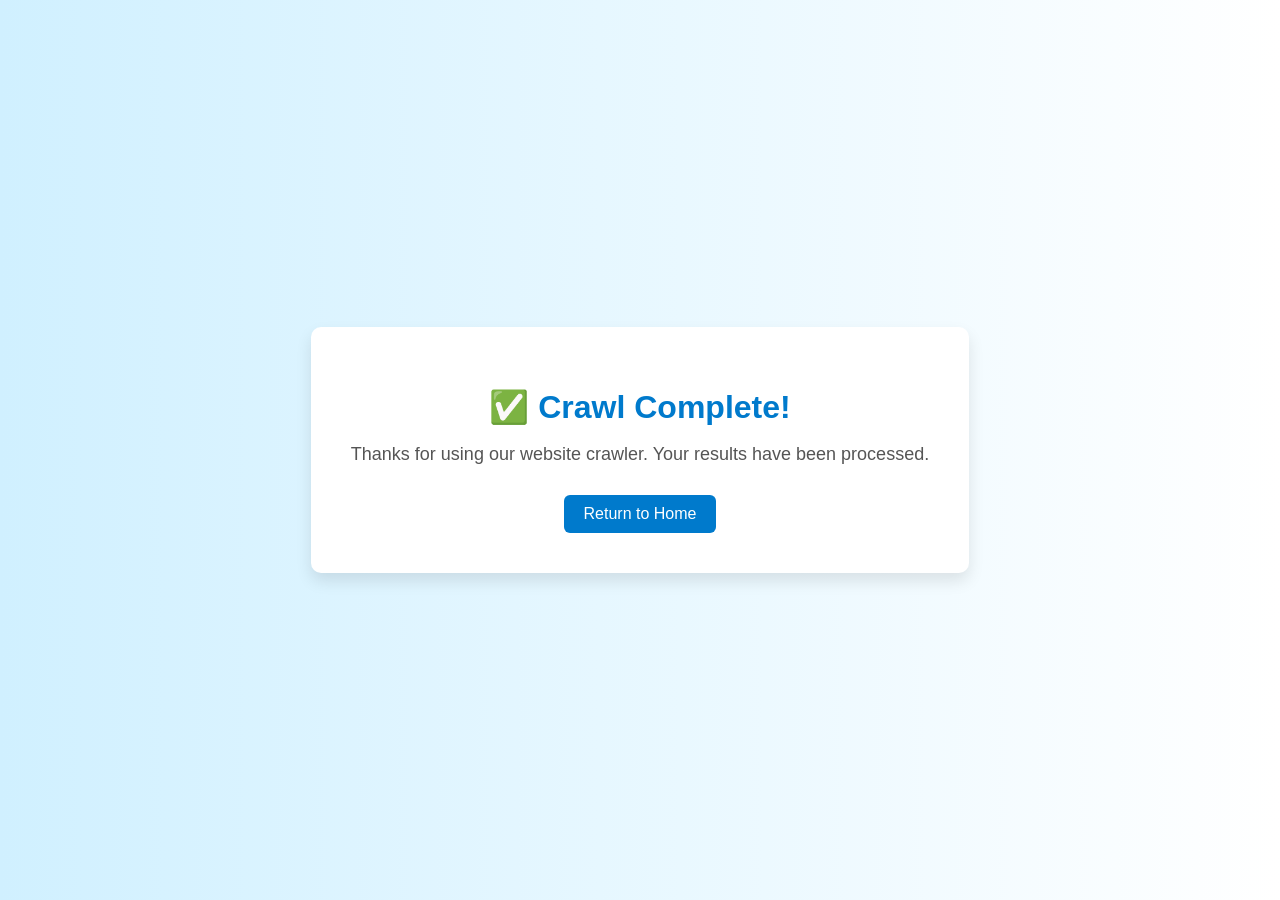
<file: templates/crawl_thankyou.html>
<!DOCTYPE html>
<html lang="en">
<head>
  <meta charset="UTF-8" />
  <meta name="viewport" content="width=device-width, initial-scale=1.0" />
  <title>Thanks for Crawling!</title>
  <style>
    body {
      font-family: 'Segoe UI', Tahoma, Geneva, Verdana, sans-serif;
      background: linear-gradient(to right, #d0f0ff, #ffffff);
      display: flex;
      justify-content: center;
      align-items: center;
      height: 100vh;
      margin: 0;
    }

    .message-box {
      background-color: #ffffff;
      padding: 40px;
      border-radius: 10px;
      box-shadow: 0 8px 16px rgba(0, 0, 0, 0.1);
      text-align: center;
    }

    h1 {
      color: #007acc;
      margin-bottom: 10px;
    }

    p {
      color: #555;
      font-size: 18px;
      margin-bottom: 30px;
    }

    a {
      display: inline-block;
      padding: 10px 20px;
      background-color: #007acc;
      color: white;
      text-decoration: none;
      border-radius: 6px;
      transition: background-color 0.3s ease;
    }

    a:hover {
      background-color: #005fa3;
    }
  </style>
</head>
<body>
  <div class="message-box">
    <h1>✅ Crawl Complete!</h1>
    <p>Thanks for using our website crawler. Your results have been processed.</p>
    <a href="/">Return to Home</a>
  </div>
</body>
</html>
</file>
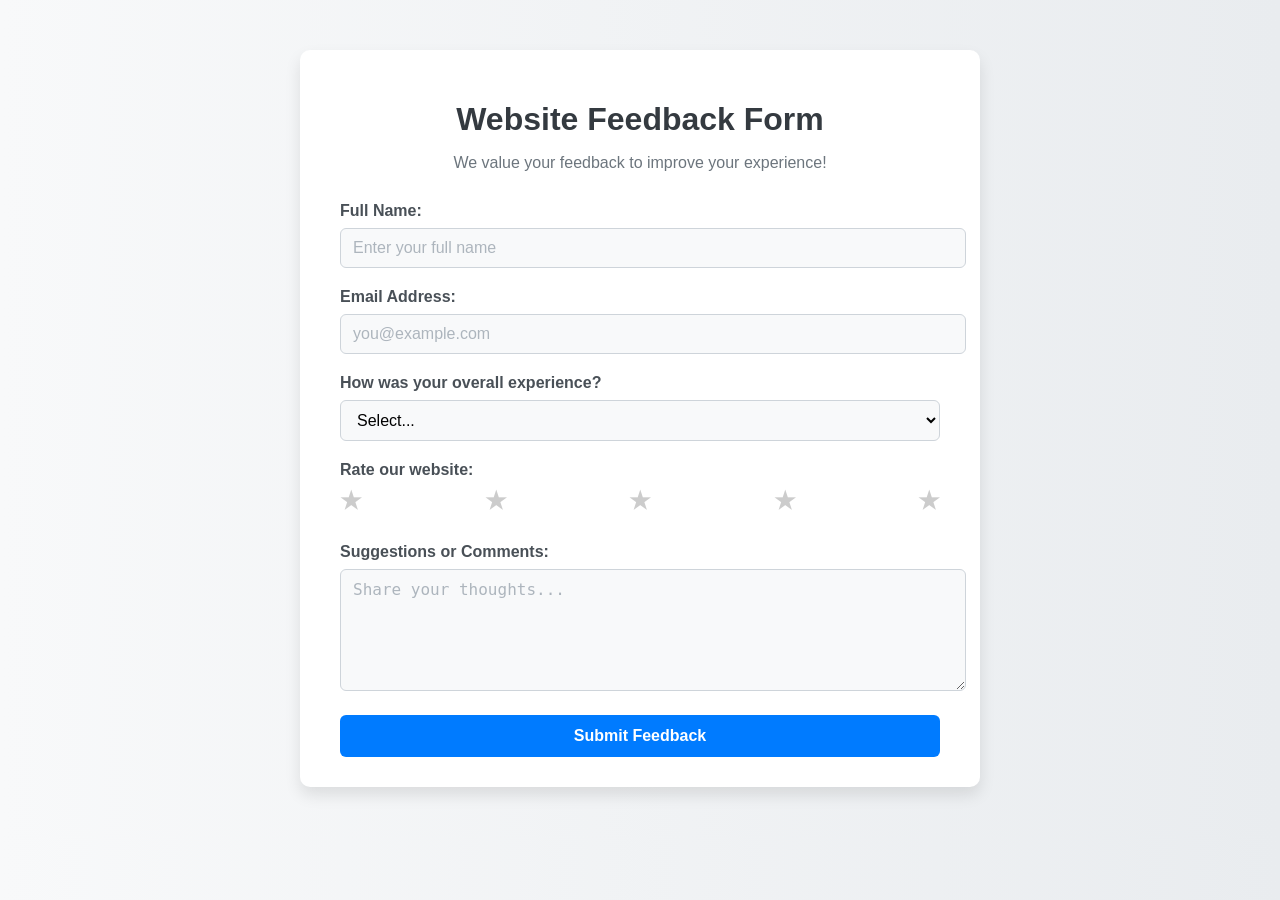
<file: templates/feedback.html>
<!DOCTYPE html>
<html lang="en">
<head>
  <meta charset="UTF-8" />
  <meta name="viewport" content="width=device-width, initial-scale=1.0" />
  <title>Website Feedback Form</title>
  <style>
    body {
      font-family: 'Segoe UI', Tahoma, Geneva, Verdana, sans-serif;
      background: linear-gradient(to right, #f8f9fa, #e9ecef);
      margin: 0;
      padding: 0;
    }

    .container {
      max-width: 600px;
      margin: 50px auto;
      background-color: #ffffff;
      padding: 30px 40px;
      border-radius: 10px;
      box-shadow: 0 8px 16px rgba(0, 0, 0, 0.1);
    }

    h1 {
      text-align: center;
      color: #343a40;
      margin-bottom: 10px;
    }

    .subtitle {
      text-align: center;
      color: #6c757d;
      margin-bottom: 30px;
    }

    label {
      display: block;
      margin-bottom: 8px;
      font-weight: 600;
      color: #495057;
    }

    input[type="text"],
    input[type="email"],
    select,
    textarea {
      width: 100%;
      padding: 10px 12px;
      margin-bottom: 20px;
      border: 1px solid #ced4da;
      border-radius: 6px;
      font-size: 16px;
      background-color: #f8f9fa;
    }

    input::placeholder,
    textarea::placeholder {
      color: #adb5bd;
    }

    textarea {
      resize: vertical;
      min-height: 100px;
    }

    .rating {
      display: flex;
      justify-content: space-between;
      margin-bottom: 20px;
    }

    .rating input[type="radio"] {
      display: none;
    }

    .rating label {
      font-size: 24px;
      color: #ccc;
      cursor: pointer;
      transition: color 0.3s ease;
    }

    .rating input[type="radio"]:checked + label,
    .rating label:hover,
    .rating label:hover ~ label {
      color: #ffc107;
    }

    .submit-btn {
      display: block;
      width: 100%;
      padding: 12px;
      background-color: #007bff;
      color: white;
      font-size: 16px;
      font-weight: bold;
      border: none;
      border-radius: 6px;
      cursor: pointer;
      transition: background-color 0.3s ease;
    }

    .submit-btn:hover {
      background-color: #0056b3;
    }
  </style>
</head>
<body>
  <div class="container">
    <h1>Website Feedback Form</h1>
    <p class="subtitle">We value your feedback to improve your experience!</p>

    <form id="feedbackForm" action="/submit_feedback" method="POST">
      <div>
        <label for="name">Full Name:</label>
        <input type="text" id="name" name="name" placeholder="Enter your full name" required />
      </div>
      <div>
        <label for="email">Email Address:</label>
        <input type="email" id="email" name="email" placeholder="you@example.com" required />
      </div>
      <div>
        <label for="experience">How was your overall experience?</label>
        <select id="experience" name="experience" required>
          <option value="">Select...</option>
          <option value="Excellent">Excellent</option>
          <option value="Good">Good</option>
          <option value="Average">Average</option>
          <option value="Poor">Poor</option>
        </select>
      </div>
      <div>
        <label>Rate our website:</label>
        <div class="rating">
          <input type="radio" id="star5" name="rating" value="5" required />
          <label for="star5" aria-label="5 stars">★</label>
          <input type="radio" id="star4" name="rating" value="4" />
          <label for="star4" aria-label="4 stars">★</label>
          <input type="radio" id="star3" name="rating" value="3" />
          <label for="star3" aria-label="3 stars">★</label>
          <input type="radio" id="star2" name="rating" value="2" />
          <label for="star2" aria-label="2 stars">★</label>
          <input type="radio" id="star1" name="rating" value="1" />
          <label for="star1" aria-label="1 star">★</label>
        </div>
      </div>
      <div>
        <label for="suggestions">Suggestions or Comments:</label>
        <textarea id="suggestions" name="suggestions" placeholder="Share your thoughts..."></textarea>
      </div>
      <button type="submit" class="submit-btn">Submit Feedback</button>
    </form>
  </div>
</body>
</html>
</file>
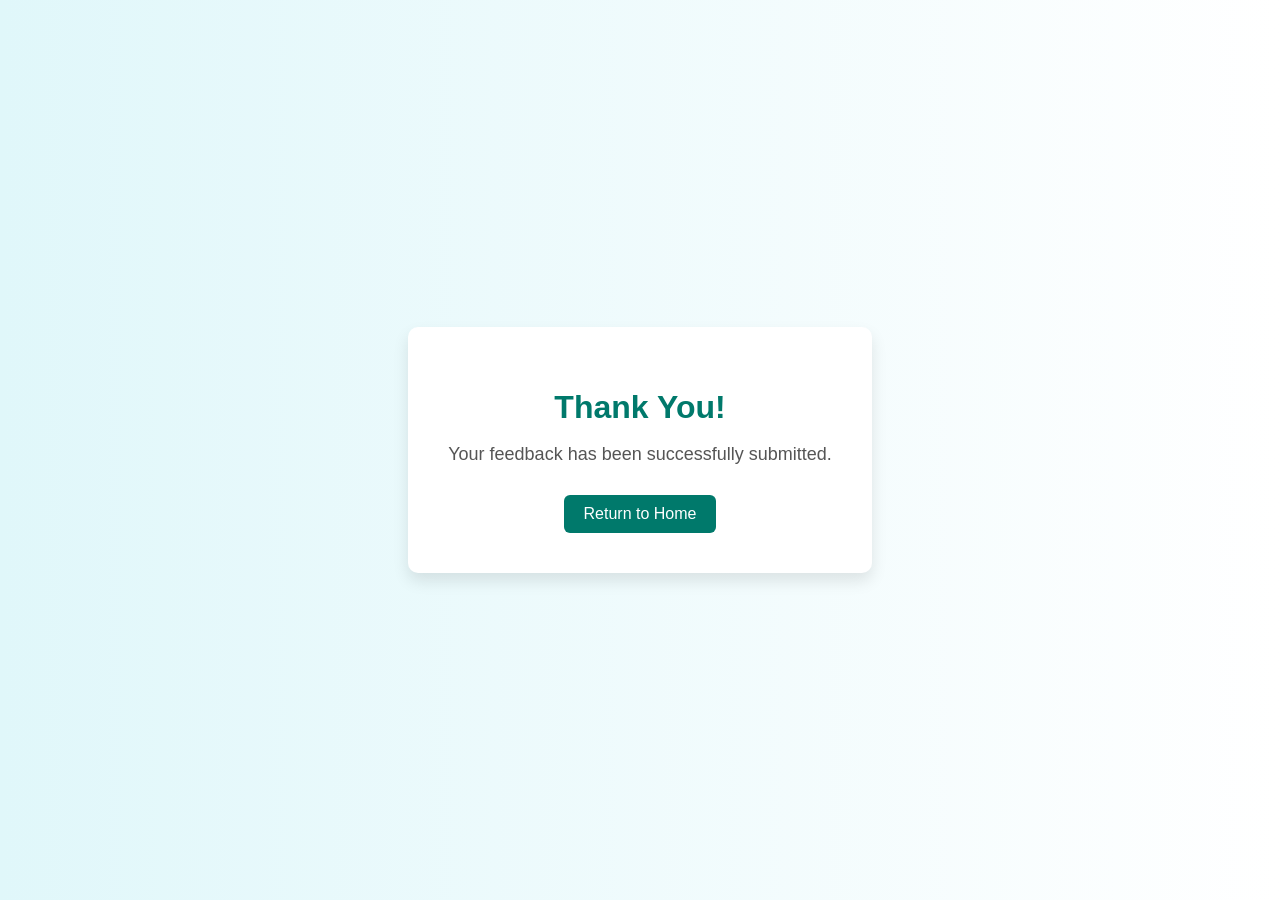
<file: templates/thankyou.html>
<!DOCTYPE html>
<html lang="en">
<head>
  <meta charset="UTF-8" />
  <meta name="viewport" content="width=device-width, initial-scale=1.0" />
  <title>Feedback Received</title>
  <style>
    body {
      font-family: 'Segoe UI', Tahoma, Geneva, Verdana, sans-serif;
      background: linear-gradient(to right, #e0f7fa, #ffffff);
      display: flex;
      justify-content: center;
      align-items: center;
      height: 100vh;
      margin: 0;
    }

    .message-box {
      background-color: #ffffff;
      padding: 40px;
      border-radius: 10px;
      box-shadow: 0 8px 16px rgba(0, 0, 0, 0.1);
      text-align: center;
    }

    h1 {
      color: #00796b;
      margin-bottom: 10px;
    }

    p {
      color: #555;
      font-size: 18px;
      margin-bottom: 30px;
    }

    a {
      display: inline-block;
      padding: 10px 20px;
      background-color: #00796b;
      color: white;
      text-decoration: none;
      border-radius: 6px;
      transition: background-color 0.3s ease;
    }

    a:hover {
      background-color: #004d40;
    }
  </style>
</head>
<body>
  <div class="message-box">
    <h1>Thank You!</h1>
    <p>Your feedback has been successfully submitted.</p>
    <a href="/">Return to Home</a>
  </div>
</body>
</html>
</file>
